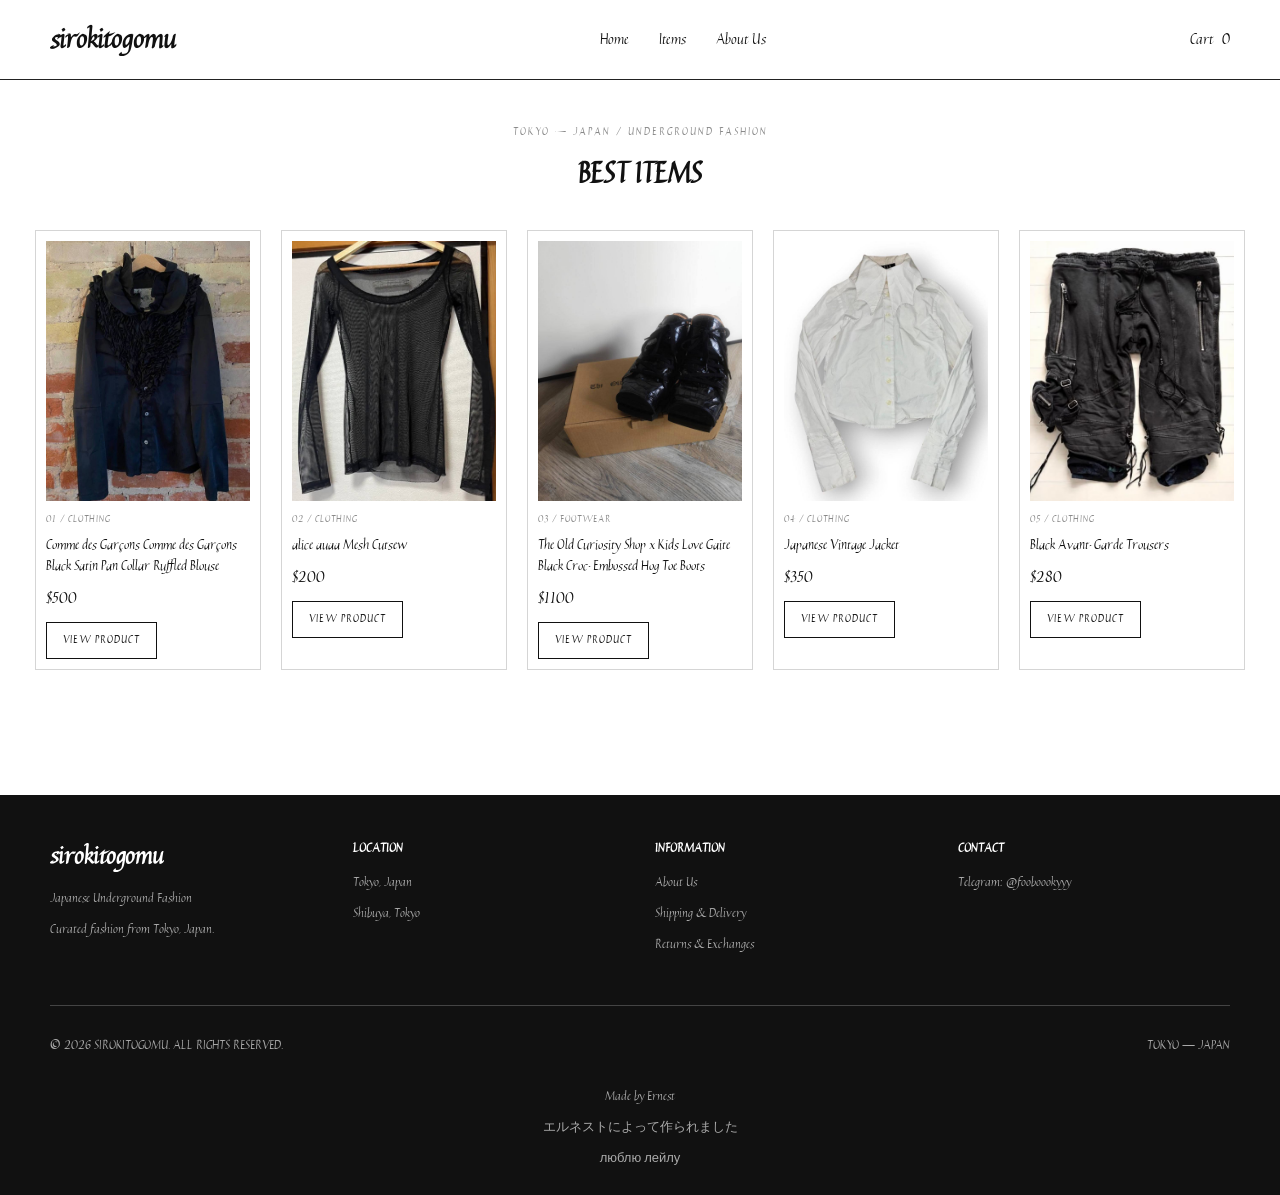
<file: index.html>
<!DOCTYPE html>
<html lang="en">
<head>
    <meta charset="UTF-8">
    <meta name="viewport" content="width=device-width, initial-scale=1.0">
    <title>SIROKITOGOMU</title>
    <link rel="stylesheet" href="gayyyyy.css">
</head>
<body>

<header class="header">
    <a href="index.html" class="logo">sirokitogomu</a>

    <nav class="nav">
        <a href="index.html">Home</a>
        <a href="#items">Items</a>
        <a href="#about">About Us</a>
    </nav>

    <a href="cart.html" class="cart-link">
        Cart <span id="cart-count">0</span>
    </a>
</header>

<main class="products" id="items">

    <p class="eyebrow">TOKYO — JAPAN / UNDERGROUND FASHION</p>
    <h1 class="products-title">BEST ITEMS</h1>

    <div class="product-list">

        <article class="product-card">
            <a href="product.html?id=1">
                <img src="img/pr1.jpg" alt="Comme des Garçons Blouse">
            </a>
            <p class="item-number">01 / CLOTHING</p>
            <h2>Comme des Garçons Comme des Garçons Black Satin Pan Collar Ruffled Blouse</h2>
            <p class="price">$500</p>
            <a href="product.html?id=1" class="view-btn">VIEW PRODUCT</a>
        </article>

        <article class="product-card">
            <a href="product.html?id=2">
                <img src="img/pr2.jpg" alt="alice auaa Mesh Cutsew">
            </a>
            <p class="item-number">02 / CLOTHING</p>
            <h2>alice auaa Mesh Cutsew</h2>
            <p class="price">$200</p>
            <a href="product.html?id=2" class="view-btn">VIEW PRODUCT</a>
        </article>

        <article class="product-card">
            <a href="product.html?id=3">
                <img src="img/pr3.jpg" alt="Black Croc-Embossed Boots">
            </a>
            <p class="item-number">03 / FOOTWEAR</p>
            <h2>The Old Curiosity Shop x Kids Love Gaite Black Croc-Embossed Hog Toe Boots</h2>
            <p class="price">$1100</p>
            <a href="product.html?id=3" class="view-btn">VIEW PRODUCT</a>
        </article>

        <article class="product-card">
            <a href="product.html?id=4">
                <img src="img/pr4.jpg" alt="Japanese Vintage Jacket">
            </a>
            <p class="item-number">04 / CLOTHING</p>
            <h2>Japanese Vintage Jacket</h2>
            <p class="price">$350</p>
            <a href="product.html?id=4" class="view-btn">VIEW PRODUCT</a>
        </article>

        <article class="product-card">
            <a href="product.html?id=5">
                <img src="img/pr5.jpg" alt="Black Avant-Garde Trousers">
            </a>
            <p class="item-number">05 / CLOTHING</p>
            <h2>Black Avant-Garde Trousers</h2>
            <p class="price">$280</p>
            <a href="product.html?id=5" class="view-btn">VIEW PRODUCT</a>
        </article>

    </div>
</main>

<footer class="footer" id="about">

    <div class="footer-content">

        <div>
            <h2>sirokitogomu</h2>
            <p>Japanese Underground Fashion</p>
            <p>Curated fashion from Tokyo, Japan.</p>
        </div>

        <div>
            <h3>LOCATION</h3>
            <p>Tokyo, Japan</p>
            <p>Shibuya, Tokyo</p>
        </div>

        <div>
            <h3>INFORMATION</h3>
            <p>About Us</p>
            <p>Shipping & Delivery</p>
            <p>Returns & Exchanges</p>
        </div>

        <div>
            <h3>CONTACT</h3>
            <p>Telegram: @fooboookyyy</p>
        </div>

    </div>

    <div class="footer-bottom">
        <p>© 2026 SIROKITOGOMU. ALL RIGHTS RESERVED.</p>
        <p>TOKYO — JAPAN</p>
    </div>

    <div class="footer-author">
        <p>Made by Ernest</p>
        <p>エルネストによって作られました</p>
        <p>люблю лейлу</p>
    </div>

</footer>

<script>
    const cart = JSON.parse(localStorage.getItem("cart") || "[]");
    const count = cart.reduce((sum, item) => sum + item.quantity, 0);
    document.getElementById("cart-count").textContent = count;
</script>

</body>
</html>
</file>
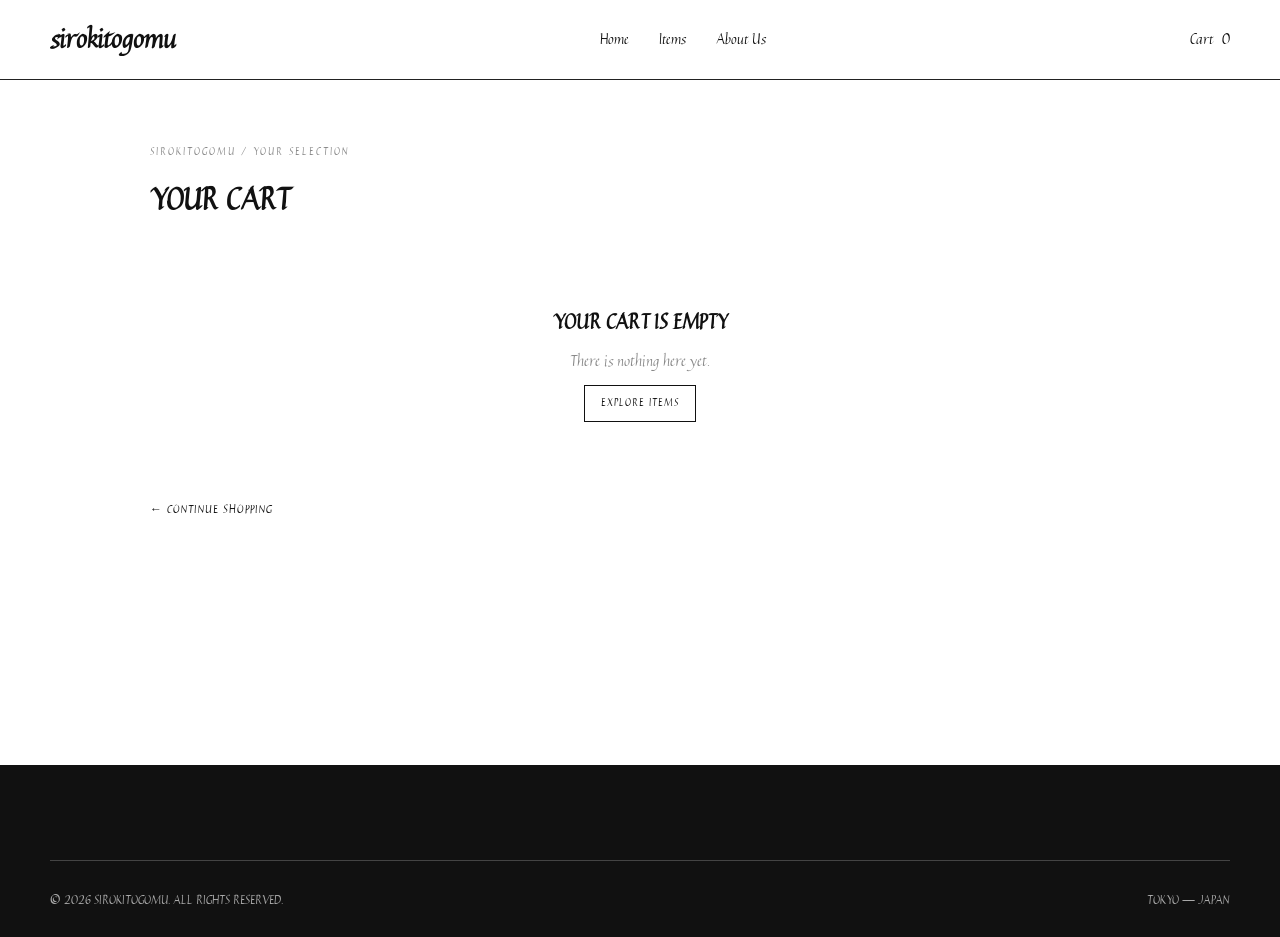
<file: cart.html>
<!DOCTYPE html>
<html lang="en">
<head>
    <meta charset="UTF-8">
    <meta name="viewport" content="width=device-width, initial-scale=1.0">
    <title>Cart — SIROKITOGOMU</title>
    <link rel="stylesheet" href="gayyyyy.css">
    <script src="cart.js" defer></script>
</head>
<body>

<header class="header">
    <a href="index.html" class="logo">sirokitogomu</a>

    <nav class="nav">
        <a href="index.html">Home</a>
        <a href="index.html#items">Items</a>
        <a href="index.html#about">About Us</a>
    </nav>

    <a href="cart.html" class="cart-link">
        Cart <span id="cart-count">0</span>
    </a>
</header>

<main class="cart-page">

    <p class="eyebrow">SIROKITOGOMU / YOUR SELECTION</p>
    <h1>YOUR CART</h1>

    <div id="cart-items"></div>

    <section class="cart-summary" id="cart-summary">
        <p>SUBTOTAL</p>
        <h2 id="total">$0</h2>
        <p class="cart-note">Shipping and taxes calculated at checkout.</p>
        <button id="checkout-button">CHECKOUT</button>
    </section>

    <a href="index.html" class="back-link">
        ← CONTINUE SHOPPING
    </a>

</main>

<footer class="footer">
    <div class="footer-bottom">
        <p>© 2026 SIROKITOGOMU. ALL RIGHTS RESERVED.</p>
        <p>TOKYO — JAPAN</p>
    </div>
</footer>

</body>
</html>
</file>
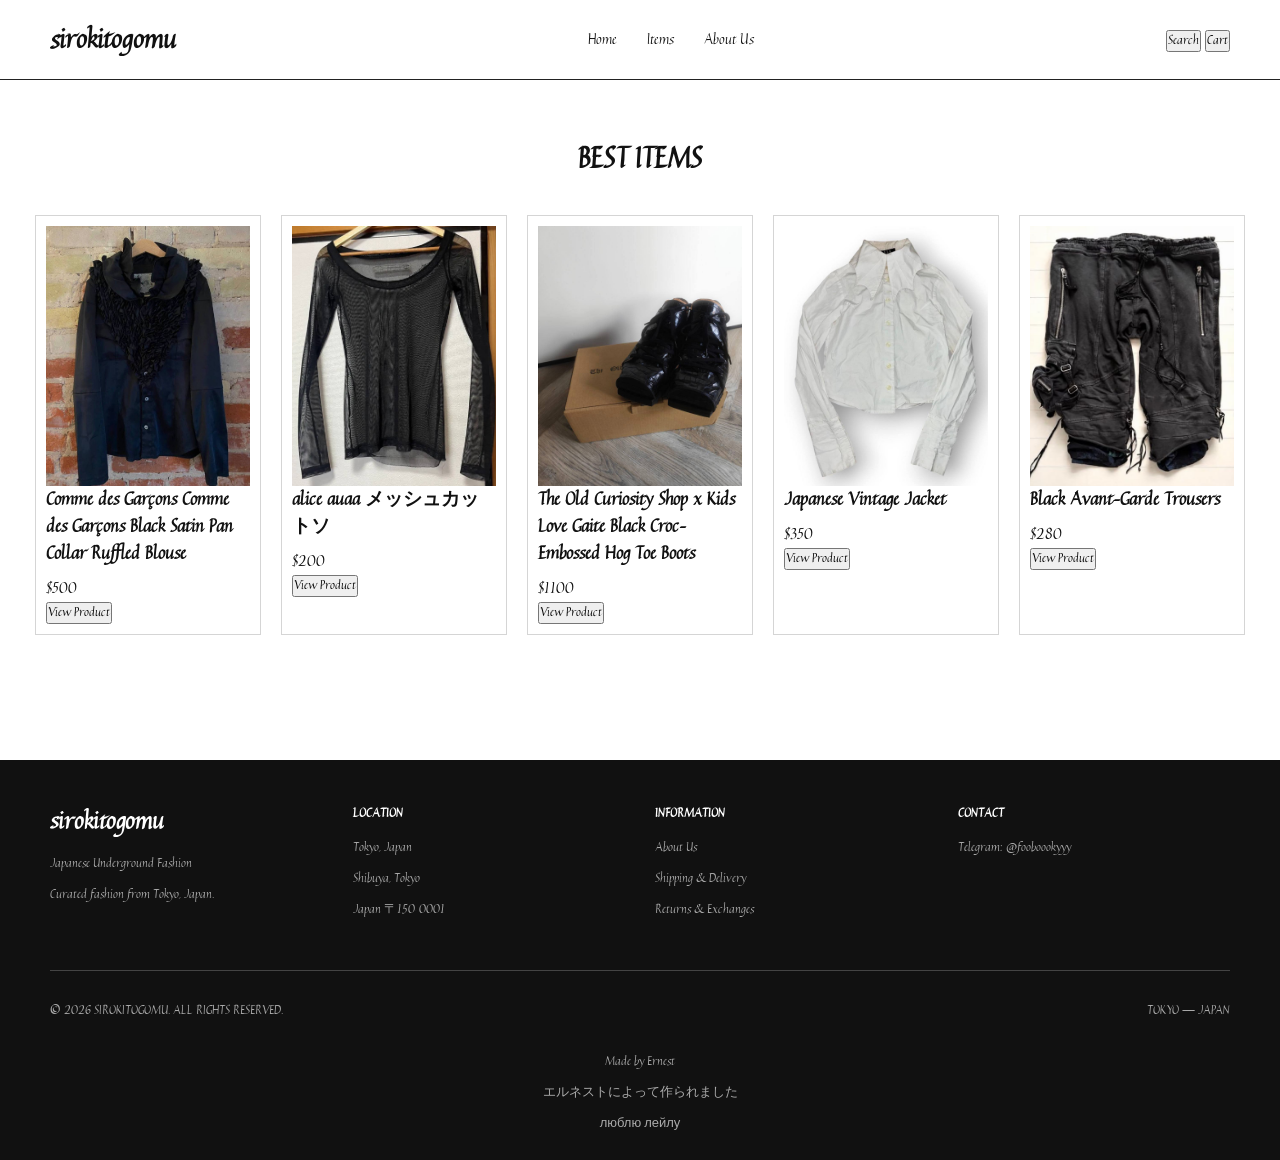
<file: indexgay.html>
<!DOCTYPE html>
<html lang="en">
<head>
    <meta charset="UTF-8">
    <meta name="viewport" content="width=device-width, initial-scale=1.0">
    <title>sirokitogomu</title>
    <link rel="stylesheet" href="gayyyyy.css">
</head>
<body>

<header class="header">
    <a href="/" class="logo">sirokitogomu</a>

    <nav class="nav">
        <a href="#">Home</a>
        <a href="#">Items</a>
        <a href="#">About Us</a>
    </nav>

    <div class="header-actions">
        <button>Search</button>
        <button>Cart</button>
    </div>
</header>

<main class="products">

    <h2 class="products-title">BEST ITEMS</h2>

    <div class="product-list">

        <div class="product-card">
            <img src="img/pr1.jpg" alt="Product">
            <h3>Comme des Garçons Comme des Garçons Black Satin Pan Collar Ruffled Blouse</h3>
            <p class="price">$500</p>
            <button>View Product</button>
        </div>

        <div class="product-card">
            <img src="img/pr2.jpg" alt="Product">
            <h3>alice auaa メッシュカットソ</h3>
            <p class="price">$200</p>
            <button>View Product</button>
        </div>

        <div class="product-card">
            <img src="img/pr3.jpg" alt="Product">
            <h3>The Old Curiosity Shop x Kids Love Gaite Black Croc-Embossed Hog Toe Boots</h3>
            <p class="price">$1100</p>
            <button>View Product</button>
        </div>

        <div class="product-card">
            <img src="img/pr4.jpg" alt="Product">
            <h3>Japanese Vintage Jacket</h3>
            <p class="price">$350</p>
            <button>View Product</button>
        </div>

        <div class="product-card">
            <img src="img/pr5.jpg" alt="Product">
            <h3>Black Avant-Garde Trousers</h3>
            <p class="price">$280</p>
            <button>View Product</button>
        </div>

    </div>
</main>

<footer class="footer">

    <div class="footer-content">

        <div class="footer-brand">
            <h2>sirokitogomu</h2>
            <p>Japanese Underground Fashion</p>
            <p>Curated fashion from Tokyo, Japan.</p>
        </div>

        <div class="footer-info">
            <h3>LOCATION</h3>
            <p>Tokyo, Japan</p>
            <p>Shibuya, Tokyo</p>
            <p>Japan 〒150-0001</p>
        </div>

        <div class="footer-info">
            <h3>INFORMATION</h3>
            <p>About Us</p>
            <p>Shipping & Delivery</p>
            <p>Returns & Exchanges</p>
        </div>

        <div class="footer-info">
            <h3>CONTACT</h3>
            <p>Telegram: @fooboookyyy</p>
        </div>

    </div>

    <div class="footer-bottom">
        <p>© 2026 SIROKITOGOMU. ALL RIGHTS RESERVED.</p>
        <p>TOKYO — JAPAN</p>
    </div>

    <div class="footer-author">
        <p>Made by Ernest</p>
        <p>エルネストによって作られました</p>
        <p>люблю лейлу</p>
    </div>

</footer>

</body>
</html>
</file>
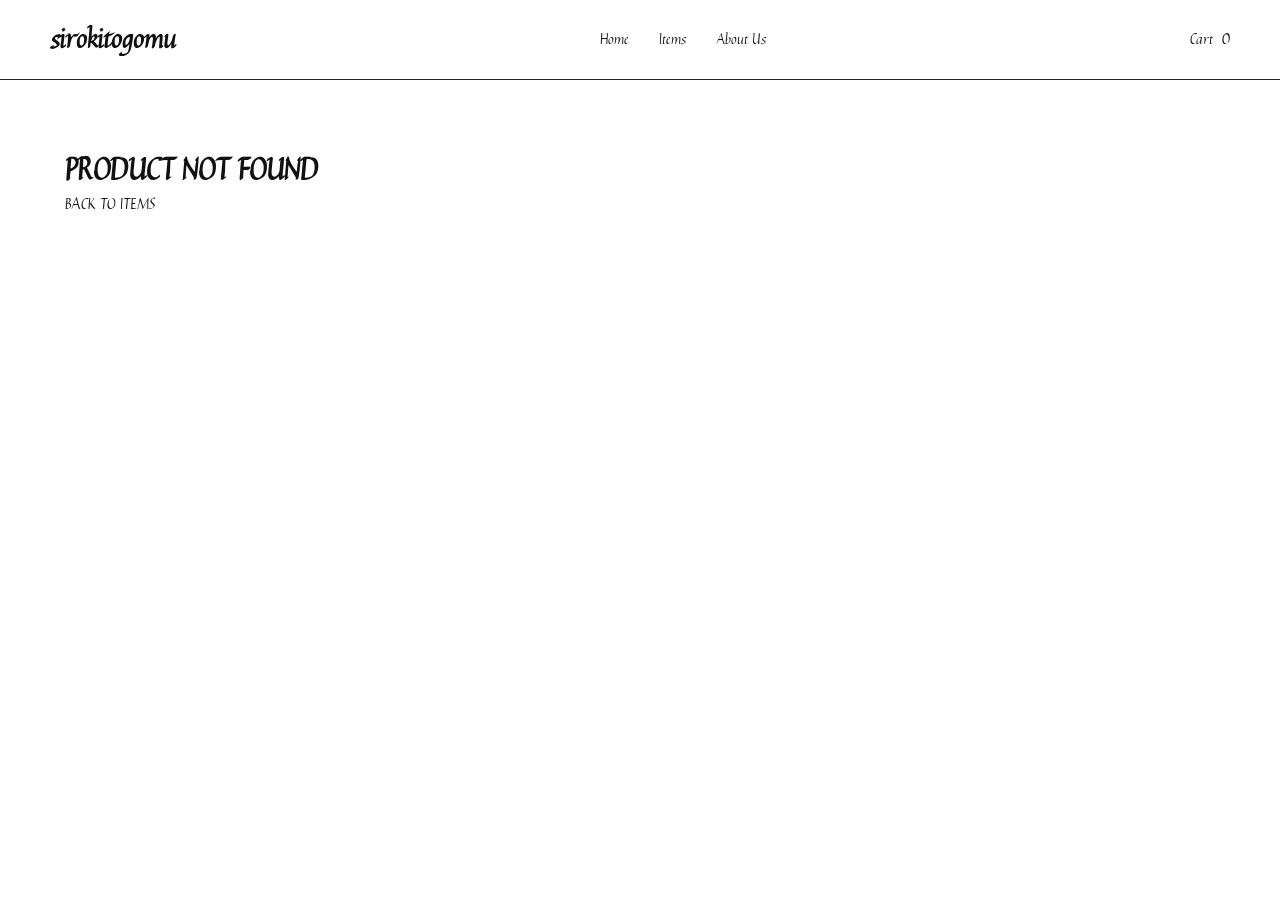
<file: product.html>
<!DOCTYPE html>
<html lang="en">
<head>
    <meta charset="UTF-8">
    <meta name="viewport" content="width=device-width, initial-scale=1.0">
    <title>Product — SIROKITOGOMU</title>
    <link rel="stylesheet" href="gayyyyy.css">
    <script src="product.js" defer></script>
</head>
<body>

<header class="header">
    <a href="index.html" class="logo">sirokitogomu</a>

    <nav class="nav">
        <a href="index.html">Home</a>
        <a href="index.html#items">Items</a>
        <a href="index.html#about">About Us</a>
    </nav>

    <a href="cart.html" class="cart-link">
        Cart <span id="cart-count">0</span>
    </a>
</header>

<main class="product-details" id="product-details">

    <div class="product-image">
        <img id="product-image" src="" alt="Product">
    </div>

    <div class="product-info">

        <p class="eyebrow">SIROKITOGOMU / COLLECTION</p>

        <h1 id="product-name"></h1>

        <p class="price" id="product-price"></p>

        <section class="product-description">
            <h3>DESCRIPTION</h3>
            <p id="product-description"></p>
        </section>

        <section class="product-specs">
            <h3>DETAILS</h3>
            <p id="product-material"></p>
            <p id="product-condition"></p>
            <p id="product-origin"></p>
        </section>

        <section class="size-selector">
            <h3>SELECT SIZE</h3>

            <div id="clothing-size-container">
                <select id="clothing-size">
                    <option value="">Choose size</option>
                    <option value="XS">XS</option>
                    <option value="S">S</option>
                    <option value="M">M</option>
                    <option value="L">L</option>
                    <option value="XL">XL</option>
                </select>
            </div>

            <div id="shoe-size-container" hidden>
                <label for="shoe-system">SIZE SYSTEM</label>
                <select id="shoe-system">
                    <option value="eu">EU</option>
                    <option value="uk">UK</option>
                    <option value="usMen">US MEN</option>
                    <option value="usWomen">US WOMEN</option>
                    <option value="jp">JP / CM</option>
                </select>

                <label for="shoe-size">SHOE SIZE</label>
                <select id="shoe-size">
                    <option value="">Choose size</option>
                </select>

                <p id="shoe-conversion" class="size-guide">
                    Select a size to see international equivalents.
                </p>
            </div>
        </section>

        <button class="add-to-cart" id="add-to-cart">
            ADD TO CART
        </button>

        <p id="product-message" class="product-message"></p>

        <a href="index.html" class="back-link">
            ← BACK TO ITEMS
        </a>

    </div>
</main>

</body>
</html>
</file>
<file: gayyyyy.css>
* {
    margin: 0;
    padding: 0;
    box-sizing: border-box;
}

@font-face {
    font-family: "MyFont";
    src: url("font/car.ttf") format("truetype");
}

body {
    font-family: "MyFont", sans-serif;
    color: #111;
    background: #fff;
}

a {
    color: inherit;
    text-decoration: none;
}

button,
select {
    font-family: inherit;
}

/* HEADER */

.header {
    min-height: 80px;
    padding: 20px 50px;
    display: flex;
    align-items: center;
    justify-content: space-between;
    gap: 25px;
    border-bottom: 1px solid #222;
}

.logo {
    font-size: 28px;
    font-weight: bold;
}

.nav {
    display: flex;
    gap: 30px;
}

.nav a,
.cart-link {
    font-size: 15px;
    transition: opacity 0.2s;
}

.nav a:hover,
.cart-link:hover {
    opacity: 0.5;
}

.cart-link span {
    display: inline-block;
    margin-left: 5px;
}

/* GENERAL */

.eyebrow {
    color: #888;
    font-size: 11px;
    letter-spacing: 2px;
}

/* PRODUCTS */

.products {
    padding: 45px 35px;
    text-align: center;
}

.products-title {
    font-size: 30px;
    margin: 15px 0 35px;
}

.product-list {
    display: grid;
    grid-template-columns: repeat(5, minmax(0, 1fr));
    gap: 20px;
    text-align: left;
    align-items: stretch;
}

.product-card {
    min-width: 0;
    border: 1px solid #d5d5d5;
    padding: 10px;
    background: #fff;
    transition: border-color 0.25s, transform 0.25s;
}

.product-card:hover {
    border-color: #111;
    transform: translateY(-3px);
}

.product-card img {
    display: block;
    width: 100%;
    height: 260px;
    object-fit: cover;
    transition: opacity 0.3s;
}

.product-card img:hover {
    opacity: 0.8;
}

.item-number {
    margin-top: 12px;
    color: #888;
    font-size: 10px;
    letter-spacing: 1px;
}

.product-card h2 {
    font-size: 14px;
    line-height: 1.5;
    margin-top: 8px;
    font-weight: normal;
}

.price {
    margin-top: 10px;
    font-size: 16px;
}

/* BUTTONS */

.view-btn {
    display: inline-block;
    margin-top: 12px;
    padding: 10px 16px;
    border: 1px solid #111;
    font-size: 11px;
    letter-spacing: 1px;
    transition: 0.3s;
}

.view-btn:hover {
    background: #111;
    color: #fff;
}

/* PRODUCT PAGE */

.product-details {
    max-width: 1250px;
    margin: 70px auto;
    padding: 0 50px;
    display: grid;
    grid-template-columns: 1.1fr 0.9fr;
    gap: 60px;
    align-items: start;
}

.product-image img {
    width: 100%;
    max-height: 750px;
    object-fit: cover;
}

.product-info {
    padding-top: 15px;
}

.product-info h1 {
    font-size: 30px;
    line-height: 1.3;
    margin: 20px 0;
}

.product-info > .price {
    font-size: 24px;
    margin: 25px 0 40px;
}

.product-description,
.product-specs,
.size-selector {
    margin-top: 35px;
}

.product-info h3 {
    font-size: 13px;
    letter-spacing: 1px;
    margin-bottom: 15px;
}

.product-info p {
    line-height: 1.7;
}

.product-specs p {
    margin-bottom: 5px;
}

.size-selector label {
    display: block;
    margin-top: 15px;
    font-size: 12px;
    letter-spacing: 1px;
}

.size-selector select {
    display: block;
    width: 100%;
    padding: 15px;
    margin-top: 10px;
    background: white;
    border: 1px solid #222;
    font-size: 14px;
    cursor: pointer;
}

.size-guide {
    margin-top: 15px;
    color: #777;
    font-size: 13px;
    overflow-wrap: anywhere;
}

.add-to-cart {
    display: block;
    width: 100%;
    padding: 17px;
    margin-top: 30px;
    background: #111;
    color: white;
    border: 1px solid #111;
    font-size: 13px;
    letter-spacing: 1px;
    cursor: pointer;
    transition: 0.3s;
}

.add-to-cart:hover {
    background: white;
    color: #111;
}

.product-message {
    margin-top: 12px;
    color: #39734b;
    font-size: 13px;
}

.back-link {
    display: inline-block;
    margin-top: 30px;
    font-size: 12px;
    letter-spacing: 1px;
}

/* CART PAGE */

.cart-page {
    max-width: 1050px;
    min-height: 60vh;
    margin: 65px auto;
    padding: 0 35px;
}

.cart-page h1 {
    font-size: 32px;
    margin: 20px 0 35px;
}

.cart-item {
    display: flex;
    align-items: flex-start;
    gap: 25px;
    padding: 25px 0;
    border-bottom: 1px solid #ddd;
}

.cart-item img {
    width: 150px;
    height: 180px;
    object-fit: cover;
}

.cart-item-info {
    flex: 1;
    min-width: 0;
    display: flex;
    flex-direction: column;
    gap: 12px;
}

.cart-item-info h3 {
    font-size: 17px;
    line-height: 1.5;
}

.cart-item-info p {
    font-size: 14px;
    overflow-wrap: anywhere;
}

.quantity-controls {
    display: flex;
    align-items: center;
    gap: 15px;
}

.quantity-controls button {
    width: 32px;
    height: 32px;
    background: white;
    border: 1px solid #222;
    cursor: pointer;
}

.quantity-controls button:hover {
    background: #111;
    color: white;
}

.remove-item {
    width: fit-content;
    background: transparent;
    border: none;
    text-decoration: underline;
    font-size: 11px;
    cursor: pointer;
}

.remove-item:hover {
    opacity: 0.5;
}

.empty-cart {
    padding: 50px 0;
    text-align: center;
}

.empty-cart h2 {
    font-size: 22px;
    margin-bottom: 12px;
}

.empty-cart p {
    color: #888;
}

.cart-summary {
    margin-top: 40px;
    padding-top: 25px;
    border-top: 1px solid #222;
    text-align: right;
}

.cart-summary > p:first-child {
    font-size: 12px;
    letter-spacing: 1px;
}

.cart-summary h2 {
    margin-top: 10px;
    font-size: 28px;
}

.cart-note {
    margin-top: 10px;
    color: #888;
    font-size: 12px;
}

.cart-summary button {
    margin-top: 25px;
    padding: 16px 45px;
    background: #111;
    color: white;
    border: 1px solid #111;
    cursor: pointer;
    transition: 0.3s;
}

.cart-summary button:hover {
    background: white;
    color: #111;
}

.cart-summary[hidden] {
    display: none;
}

/* FOOTER */

.footer {
    margin-top: 80px;
    padding: 45px 50px 25px;
    background: #111;
    color: white;
}

.footer-content {
    max-width: 1250px;
    margin: auto;
    display: grid;
    grid-template-columns: repeat(4, 1fr);
    gap: 30px;
}

.footer h2 {
    font-size: 25px;
    margin-bottom: 15px;
}

.footer h3 {
    font-size: 13px;
    margin-bottom: 15px;
}

.footer p {
    margin-top: 10px;
    color: #aaa;
    font-size: 13px;
    line-height: 1.6;
}

.footer-bottom {
    display: flex;
    justify-content: space-between;
    gap: 20px;
    margin-top: 50px;
    padding-top: 20px;
    border-top: 1px solid #444;
}

.footer-author {
    text-align: center;
    margin-top: 30px;
}

/* TABLET */

@media (max-width: 1100px) {
    .products {
        padding: 40px 25px;
    }

    .product-list {
        grid-template-columns: repeat(3, minmax(0, 1fr));
        gap: 18px;
    }

    .product-card img {
        height: 280px;
    }
}

/* SMALL TABLET */

@media (max-width: 750px) {
    .product-list {
        grid-template-columns: repeat(2, minmax(0, 1fr));
    }

    .product-details {
        gap: 30px;
    }

    .footer-content {
        grid-template-columns: repeat(2, 1fr);
    }
}

/* MOBILE */

@media (max-width: 600px) {
    .header {
        padding: 18px 20px;
        flex-wrap: wrap;
    }

    .logo {
        font-size: 23px;
    }

    .nav {
        order: 3;
        width: 100%;
        justify-content: space-between;
        gap: 10px;
    }

    .nav a {
        font-size: 13px;
    }

    .products {
        padding: 30px 15px;
    }

    .products-title {
        font-size: 25px;
    }

    .product-list {
        grid-template-columns: repeat(2, minmax(0, 1fr));
        gap: 12px;
    }

    .product-card {
        padding: 7px;
    }

    .product-card img {
        height: 210px;
    }

    .product-card h2 {
        font-size: 12px;
    }

    .price {
        font-size: 14px;
    }

    .product-details {
        grid-template-columns: 1fr;
        padding: 0 18px;
        margin: 30px auto;
        gap: 25px;
    }

    .product-image img {
        max-height: 550px;
    }

    .product-info h1 {
        font-size: 24px;
    }

    .cart-page {
        padding: 0 18px;
        margin: 35px auto;
    }

    .cart-item {
        gap: 15px;
    }

    .cart-item img {
        width: 105px;
        height: 140px;
    }

    .cart-item-info h3 {
        font-size: 14px;
    }

    .footer {
        padding: 35px 20px;
    }

    .footer-content {
        grid-template-columns: 1fr 1fr;
        gap: 25px 15px;
    }

    .footer-bottom {
        flex-direction: column;
        gap: 5px;
    }
}
</file>
